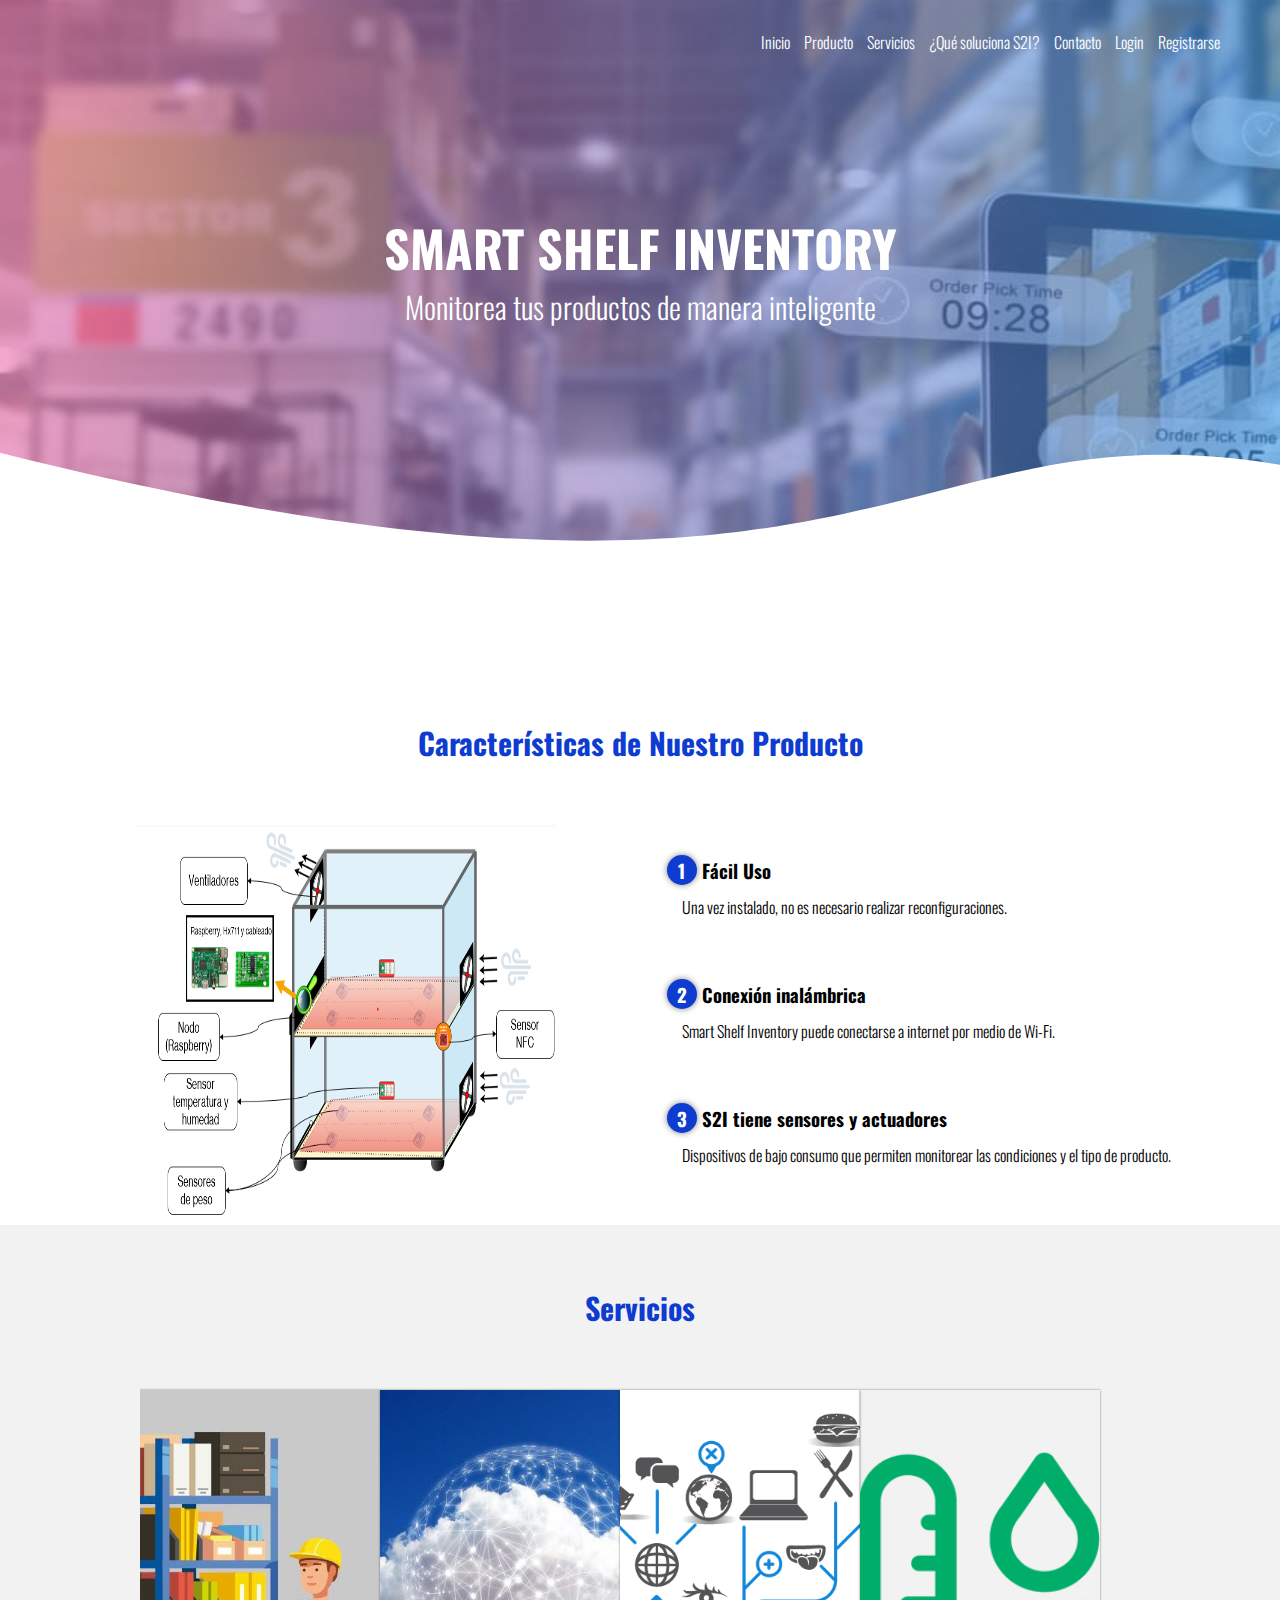
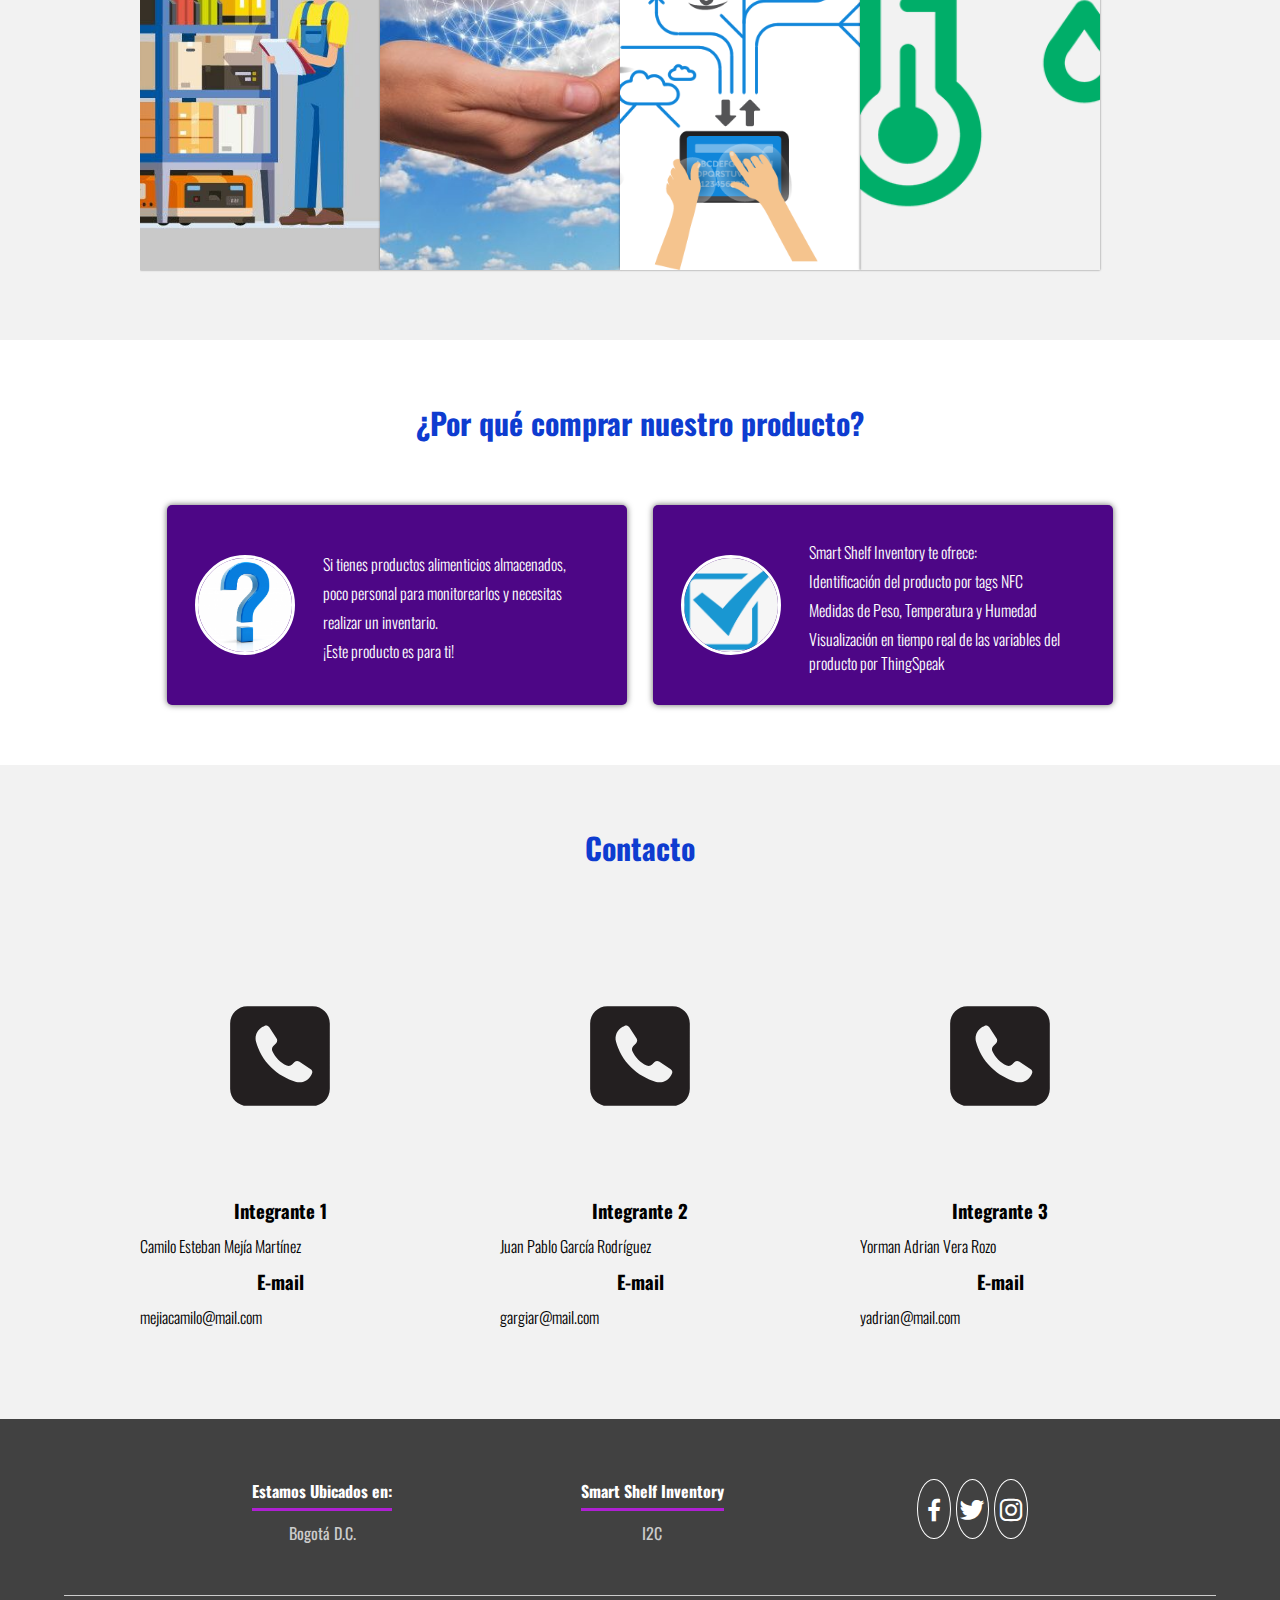
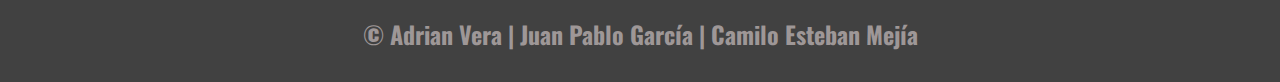
<file: index.html>
<!DOCTYPE html>
<html lang="es">

<head>
    <meta charset="UTF-8">
    <meta http-equiv="X-UA-Compatible" content="IE=edge">
    <meta name="viewport" content="width=device-width, initial-scale=1.0">
    <title>S2I</title>
    <link rel="shortcut icon" href="img/LOGO.ico" type="image/x-icon">

    <link rel="preconnect" href="https://fonts.googleapis.com">
    <link rel="preconnect" href="https://fonts.gstatic.com" crossorigin>
    <link href="https://fonts.googleapis.com/css2?family=Oswald&display=swap" rel="stylesheet">
    <link rel="stylesheet" href="css/estilos.css">
    <link href="https://fonts.googleapis.com/css2?family=Open+Sans:wght@300;400;700&display=swap" rel="stylesheet">
    <link href='https://unpkg.com/boxicons@2.0.5/css/boxicons.min.css' rel='stylesheet'>
    
</head>

<body>
    <header>
        <nav>
            <a href="index.html">Inicio</a>
            <a href="index.html#Prod">Producto</a>
            <a href="index.html#Servi">Servicios</a>
            <a href="index.html#Func">¿Qué soluciona S2I?</a>
            <a href="index.html#Contac">Contacto</a>
            <a href="login.php">Login</a>
            <a href="register.php">Registrarse</a>

        </nav>

        <section class="textos-header">
            <h1>SMART SHELF INVENTORY</h1>
            <h2>Monitorea tus productos de manera inteligente</h2>

        </section>

        <div class="wave" style="height: 150px; overflow: hidden;"><svg viewBox="0 0 500 150" preserveAspectRatio="none"
                style="height: 100%; width: 100%;">
                <path d="M-0.90,2.28 C344.46,224.30 349.20,-49.99 500.78,15.09 L500.00,150.00 L0.00,150.00 Z"
                    style="stroke: none; fill: #fff;"></path>
            </svg></div>

    </header>

    <main>

        <section class="contenedor sobre-productos"></section>
        <h2 class="titulo" id="Prod">Características de Nuestro Producto</h2>
        <div class="contenedor-productos">
            <img src="img/imaderecha.png" alt="" height=400 class="imagenProducto">
            <div class="contenido-textos">
                <h3><span>1</span>Fácil Uso</h3>
                <p>Una vez instalado, no es necesario realizar reconfiguraciones.</p>
                <h3><span>2</span>Conexión inalámbrica </h3>
                <p>Smart Shelf Inventory puede conectarse a internet por medio de Wi-Fi.</p>
                <h3><span>3</span>S2I tiene sensores y actuadores</h3>
                <p>Dispositivos de bajo consumo que permiten monitorear las condiciones y el tipo de producto.</p>

            </div>
        </div>

        <section>
            <section class="Servicios">
                <div class="contenedor">
                    <h2 class="titulo" id="Servi">Servicios</h2>
                    <div class="imagenes-Servicios">
                    
                        <div class="imagen-serv">
                            <img src="img/FondoServicios.jpg" alt="">
                            <div class="hover-galeria">
                                <img src="img/invent.svg" alt="">
                                <p>Almacena tus productos y</p>
                                <p>lleva tu contabilidad de </p>
                                <p>forma autónoma</p>

                            </div>
                        </div>

                        <div class="imagen-serv">
                            <img src="img/nube_serv.jpg" alt="">
                            <div class="hover-galeria">
                                <img src="img/Nubeinv.svg" alt="">
                                <p>Permite subir datos en la Nube</p>
                                <p>para tener acceso</p>
                                <p>desde cualquier lugar.</p>

                            </div>
                        </div>
                    
                        <div class="imagen-serv">
                            <img src="img/iottt-Graphic.png" alt="">
                            <div class="hover-galeria">
                                <img src="img/visualizar.svg" alt="">
                                <p>Visualización de datos</p>
                                <p>en tiempo real.</p>
                            </div>
                        </div>

                        <div class="imagen-serv">
                            <img src="img/humedad-y-temperatura.jpg" alt="">
                            <div class="hover-galeria">
                                <img src="img/Temperature.svg" alt="">
                                <p>Monitoreo y control remoto de la</p>
                                <p>Temperatura y Humedad</p>
                                <p>de tu inventario</p>
                            </div>
                        </div>
                        
                    </div>
                </div>
            </section>

        </section>

        <section>
            <div class="comprar contenedor">
                <h2 class="titulo" id="Func">¿Por qué comprar nuestro producto?</h2>
                <div class="contenedor-motivos">
                    <div class="motivo">
                        <img src="img/inte.jpg" alt="">
                        <div class="texto-motivo">
                            <p>Si tienes productos alimenticios almacenados, </p>
                            <p>poco personal para monitorearlos y necesitas</p>
                            <p>realizar un inventario. </p>
                            <p>¡Este producto es para ti!</p>
                        </div>
                    </div>



                    <div class="motivo">
                        <img src="img/check.png" alt="">
                        <div class="texto-motivo">
                            <p>Smart Shelf Inventory te ofrece: </p>
                            <p>Identificación del producto por tags NFC</p>
                            <p>Medidas de Peso, Temperatura y Humedad</p>
                            <p>Visualización en tiempo real de las variables del producto por ThingSpeak</p>
                        </div>

                    </div>
                </div>


            </div>

        </section>

    <section class="Contacto">
        <div class="contenedor">
            <h2 class="titulo" id="Contac">Contacto</h2>
            <div class="contactos">
                <div class="Contacto1">
                    <img src="img/Contact.svg" alt="">
                    <h3>Integrante 1</h3>
                    <p>Camilo Esteban Mejía Martínez</p>

                    <h3>E-mail</h3>
                    <p>mejiacamilo@mail.com</p>


                </div>

                <div class="Contacto1">
                    <img src="img/Contact.svg" alt="">
                    <h3>Integrante 2</h3>
                    <p>Juan Pablo García Rodríguez</p>

                    <h3>E-mail</h3>
                    <p>gargiar@mail.com</p>

                </div>

                <div class="Contacto1">
                    <img src="img/Contact.svg" alt="">
                    <h3>Integrante 3</h3>
                    <p>Yorman Adrian Vera Rozo</p>

                    <h3>E-mail</h3>
                    <p>yadrian@mail.com</p>

                </div>
            </div>
        </div>


    </section>
    </main>

      <footer>
        <div class="contenedor-footer">
            <div class="content-foo">
                <h4>Estamos Ubicados en:</h4>
                <p>Bogotá D.C.</p>
            </div>

            <div class="content-foo">
                <h4>Smart Shelf Inventory</h4>
                <p>I2C</p>
            </div>
            
            
         <div class="social-media">
            <a href="https://n9.cl/1weg5" class="social-media-icon">
                <i class='bx bxl-facebook'></i>
            </a>
            <a href="https://n9.cl/l1i78" class="social-media-icon">
                <i class='bx bxl-twitter' ></i>
            </a>
            <a href="https://n9.cl/xl80a" class="social-media-icon">
                <i class='bx bxl-instagram' ></i>
            </a>
            
            
        </div>
                
        </div>
        <h2 class="titulo-final">&copy; Adrian Vera | Juan Pablo García | Camilo Esteban Mejía</h2>
    </footer>
</body>

</html>
</file>
<file: css/estilos.css>
*{
    margin: 0;
    padding: 0;
    box-sizing:border-box;
}

body{
    font-family: 'Oswald', sans-serif;

}

.contenedor{
    padding: 60px 0;
    width: 90%;
    max-width: 1000px;
    margin: auto;
    overflow: hidden;
}

.titulo{
    color: #0E3CD0;
    font-size: 30px;
    text-align: center;
    margin-bottom: 60px;
}

header{

    width: 100%;
    height: 600px;
    background: #3494E6;  /* fallback for old browsers */
    background: -webkit-linear-gradient(to right, hsla(330, 77%, 68%, 0.603), hsla(208, 78%, 55%, 0.603)),url(../img/portada.jpg); /* W3C, IE 10+/ Edge, Firefox 16+, Chrome 26+, Opera 12+, Safari 7+ */
    background: linear-gradient(to right, hsla(330, 77%, 68%, 0.603), hsla(208, 78%, 55%, 0.603)),url(../img/portada.jpg); /* W3C, IE 10+/ Edge, Firefox 16+, Chrome 26+, Opera 12+, Safari 7+ */
    background-size: cover;
    background-attachment: fixed;
    position: relative;

}

nav{
    text-align: right;
    padding: 30px 50px 0 0;
}

nav > a {

    color: #fff;
    font-weight: 300;
    text-decoration: none;
    margin-right: 10px;
}

nav > a:hover {

    color: rgb(24, 11, 202);
    text-decoration: underline;
}

header .textos-header{
    display: flex;
    height: 430px;
    width: 100%;
    align-items: center;
    justify-content: center;
    flex-direction: column;
    text-align: center;

}

.textos-header h1{
    font-size: 50px;
    /*color: #0732BD;*/
    color: #FFF;


}
.textos-header h2{
    font-size: 30px;
    font-weight: 300;
    /*color: #0732BD;*/
    color: #FFF; 

}

.wave{
    position: absolute;
    bottom: 0;
    width: 100%;
}

/* Producto */

.contenedor-productos{

    display: flex;
    justify-content: space-evenly;

}

.imagenProducto {

    width: 35%;

}

.sobre-productos .contenedor-productos{
    width: 48%;

}

.contenido-textos h3{
    margin-bottom: 10px;
    margin-top: 30px;

}
.contenido-textos h3 span{
    background: #0E3CD0;
    color: #fff;
    border-radius: 50%;
    display: inline-block;
    text-align: center;
    width: 30px;
    height: 30px;
    padding: 2px;
    box-shadow: 0 0 6px 0 rgba(0, 0, 0, .5);
    margin-right: 5px;
}

.contenido-textos p{
    padding: 0px 0px 30px 15px;
    font-weight: 300;
    text-align: justify;
}


/* Servicios*/

.Servicios {

    background: #f2f2f2;

}

.imagenes-Servicios{
    display: flex;
   /* justify-content: space-evenly;*/
    flex-wrap: wrap;
}


.imagen-serv{
    width: 24%;
    margin-bottom: 10px;
    overflow: hidden;
    position: relative;
    cursor: pointer;
    box-shadow: 0 0 2px 0 rgba(0, 0, 0, 0.5);
}

.imagen-serv> img{
    width: 100%;
    height: 100%;
    object-fit: cover;
    display: block;
}

.hover-galeria{
    position: absolute;
    width: 100%;
    height: 100%;
    top: 0;
    transform: scale(0);
    background: hsla(273,91%,27%, 0.7);
    transition: transform .5s;
    display: flex;
    justify-content: center;
    align-items: center;
    flex-direction: column;
}


.hover-galeria img{
    width: 50px;
}

.hover-galeria p{
    color: #fff;
}

.imagen-serv:hover .hover-galeria{
    transform: scale(1);
}



/* Comprar */


.contenedor-motivos{
    display: flex;
    justify-content: space-evenly;
}

.contenedor-motivos .motivo{
    background: #4d0686;
    display: flex;
    width: 46%;
    height: 200px;
    align-items: center;
    justify-content: space-evenly;
    border-radius: 5px;
    box-shadow: 0 0 6px 0 rgba(0, 0, 0, 0.6);
}

.contenedor-motivos .motivo img{
    width: 100px;
    height: 100px;
    object-fit: cover;
    border: 3px solid #fff;
    border-radius: 50%;
    display: block;
}



.contenedor-motivos .motivo > .texto-motivo{
    width: 60%;
    color: #fff;
}

.contenedor-motivos .motivo > .texto-motivo p{
    font-weight: 300;
    padding-top: 5px;
}


/*Contacto*/
 

.Contacto{
    background: #f2f2f2;
    padding-bottom: 30px;
}


.contactos{
    display:flex;
    justify-content: space-between;
    align-items: center;
}



.Contacto1{
    width: 28%;
    text-align: center;
}

.Contacto1 img{
    width: 90%;
}

.Contacto1 h3{
    margin: 10px 0;
}

.Contacto1 p{
    font-weight: 300;
    text-align: justify;
}


footer{
    background: #414141;
    padding: 60px 0 30px 0;
    margin: auto;
    overflow: hidden;
}

.contenedor-footer{
    display: flex;
    width: 90%;
    justify-content: space-evenly;
    margin: auto;
    padding-bottom: 50px;
    border-bottom: 1px solid #ccc;
}

.content-foo{
    text-align: center;
}

.content-foo h4{
    color: #fff;
    border-bottom: 3px solid #af20d3;
    padding-bottom: 5px;
    margin-bottom: 10px;
}

.content-foo p{
    color: #ccc;
}

.titulo-final{
    text-align: center;
    font-size: 24px;
    margin: 20px 0 0 0;
    color: #9e9797;
}

.social-media{
    width: 10%;
    display: flex;
    justify-content: flex-end;
}

.social-media-icon{
    display: inline-block;
    margin-left: 5px;
    width: 60px;
    height: 60px;
    border: 1px solid #fff;
    border-radius: 50%;
    text-align: center;
    color: #fff;
}

.social-media-icon i{
    font-size: 30px;
    line-height: 60px;
}

/***********************/


@media screen and (max-width:500px){
    nav{
        text-align: center;
        padding: 30px 0 0 0;
    }

    nav > a{
        margin-right: 5px;
    }

    .textos-header h1{
        font-size: 35px;
    }

    .textos-header h2{
        font-size: 20px;
    }

    /* ABOUT US */

    .imagenProducto{
        margin-bottom: 60px;
        width: 99%;
    }

    .sobre-productos .contenido-textos{
        width: 95%;
    }

    /* Galeria */

    .imagen-serv{
        width: 95%;
    }

    /* Clients */

    .contenedor-motivos .motivo{
        height: 450px;
        display: flex;
        flex-direction: column;
        align-items: center;
    }

    .contenedor-motivos .motivo img{
        width: 90px;
        height: 90px;
    }

    /* Footer */

    .contenedor-footer{
        flex-direction: column;
        border: none;
    }

    .content-foo{
        margin-bottom: 20px;
        text-align: center;
    }

    .content-foo h4{
        border: none;
    }

    .content-foo p{
        color: #ccc;
        border-bottom: 1px solid #f2f2f2;
        padding-bottom: 20px;
        display: flex;
        justify-content: space-between;
        align-items: center;
        flex-wrap: wrap;
        padding-top: 60px;
        padding-bottom: 40px;
        

    

    .titulo-final{
        font-size: 20px;
    }
    


}


footer{
    background: #9f8ad0;
    padding-bottom: 0.1px;
}

.footer-content{
    display: flex;
    justify-content: space-between;
    align-items: center;
    flex-wrap: wrap;
    padding-top: 60px;
    padding-bottom: 40px;
}


.contact-us{
    width: 40%;
    color: #fff;
}

.brand{
    font-weight: 500;
    font-size: 40px;
}

.brand+p{
    font-weight: 500;
}

.social-media{
    width: 50%;
    display: flex;
    justify-content: flex-end;
}

 

.line{
    width: 90%;
    max-width: 1200px;
    margin: auto;
    height: 2px;
    background: #fff;
    margin-bottom: 60px;
}

.social-media-icon:hover{
    background: #fff;
    color:#764ba2;
}

@media screen and (max-width: 800px){
    .menu-navegacion{
        width: 50vw;
    }

    .titulo{
        font-size: 40px;
    }

    .contenedor-servicio img{
        width: 80%;
        margin-bottom: 40px;
    }
    
    .checklist-servicio{
        width: 80%;
    }

    .service{
        margin-bottom: 30px;
    }

    .img-galeria{
        width: 45%;
    }
    
    .agregarImagen{
        width: 80%;
    }

    
    .cont-expert{
        width: 80%;
    }
    
    .footer-content{
        justify-content: center;
    }

    .social-media{
        width: 80%;
        justify-content: space-evenly;
    }

    .social-media-icon{
        margin-left: 0;
    }

    .contact-us{
        text-align: center;
        width: 80%;
        margin-bottom: 40px;
    }
    
}


@media screen and (max-width: 500px){
    .menu-navegacion{
        width: 65vw;
    }

    .hamburguer{
        top: 20px;
        right: 20px;
    }

    .titulo{
        font-size: 30px;
    }

    .subtitulo{
        font-size: 30px;
    }

    .img-galeria{
        width: 95%;
    }
    
    .agregar-imagen{
        width: 90%;
    }

    .social-media{
        width: 100%;
        justify-content: space-evenly;
    }

    .social-media-icon{
        margin-left: 0;
    }

    .contact-us{
        text-align: center;
        width: 95%;
        margin-bottom: 40px;
    }
    
}
</file>
